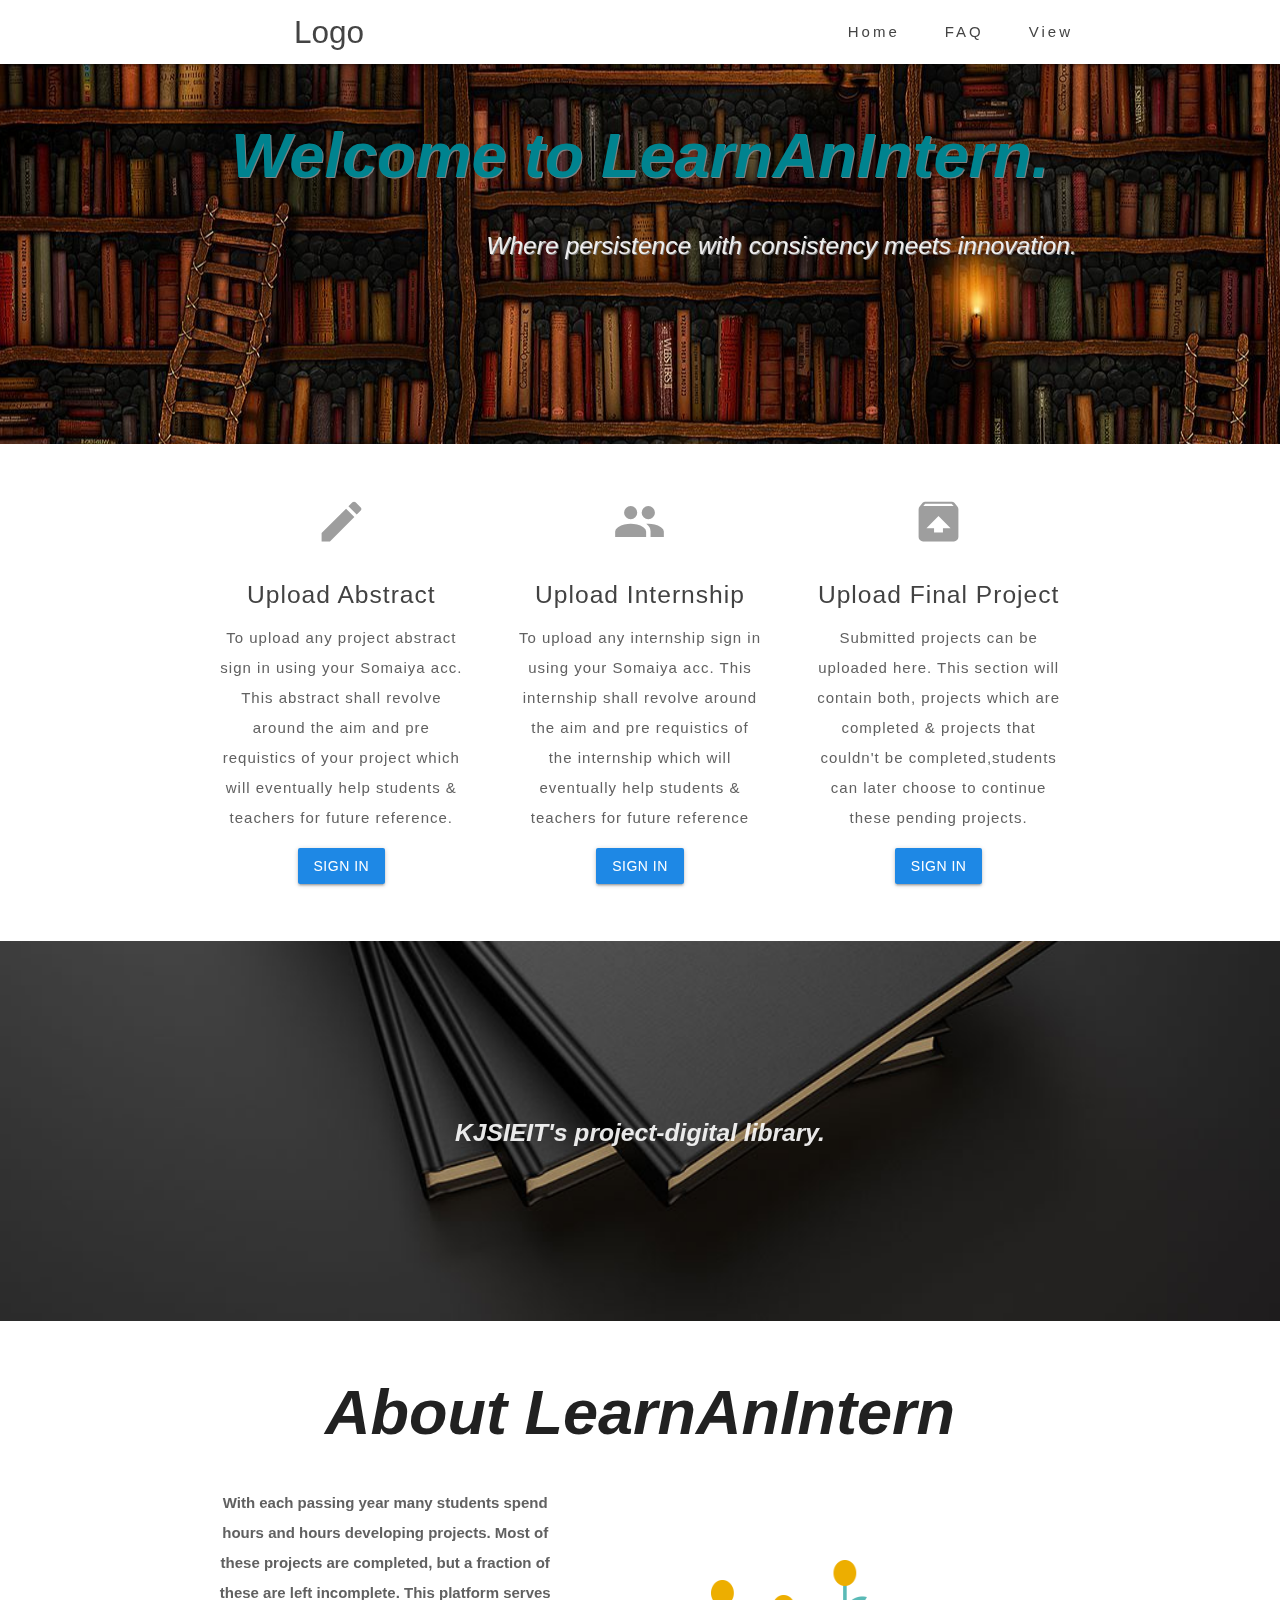
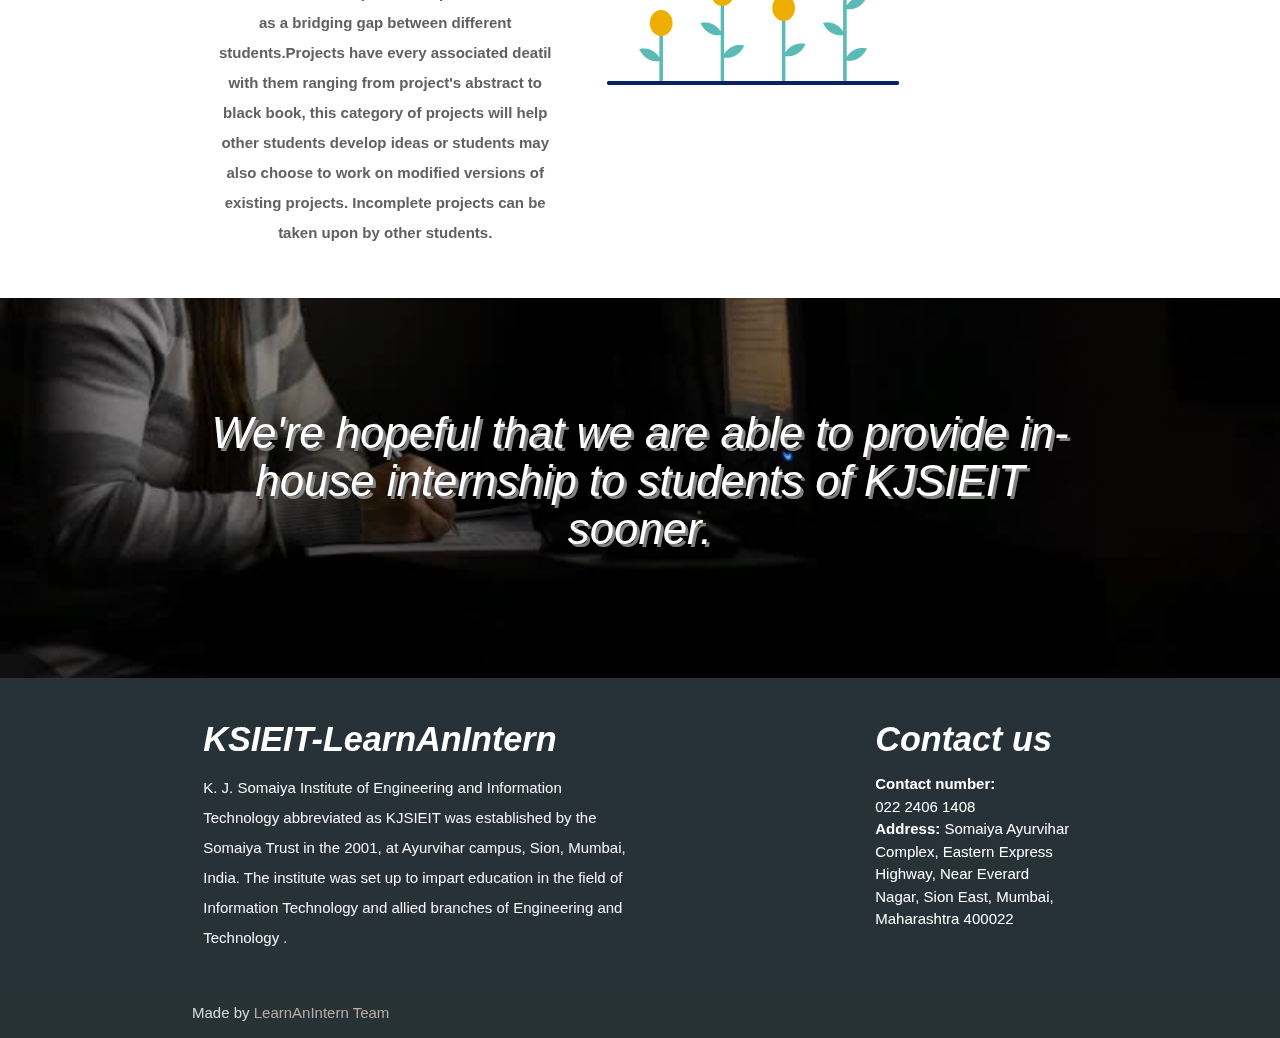
<file: index.html>
<!DOCTYPE html>
<html lang="en">
<head>
  <meta http-equiv="LearnAnIntern" content="Project Management; charset=UTF-8"/>
  <meta name="viewport" content="width=device-width, initial-scale=1"/>
  <title>Welcome to LearnAnIntern</title>
  <link href="https://fonts.googleapis.com/icon?family=Material+Icons" rel="stylesheet">
  <link href="css/materialize.css" type="text/css" rel="stylesheet" media="screen,projection"/>
  <link href="css/style.css" type="text/css" rel="stylesheet" media="screen,projection"/>
</head>
<body>

<!--Navigation bar -->
  <nav class="white" role="navigation">
    <div class="nav-wrapper container">
     INSERT LOGO <a id="logo-container" href="#" class="brand-logo">Logo</a>
      <ul class="right hide-on-med-and-down grey-text text-darken-3">
      	<li style="margin-left: 5px;letter-spacing: 3px;"><a href="index.html">Home</a></li>
		<li style="margin-left: 15px;letter-spacing: 3px;"><a href="faq.html">FAQ</a></li>
			<li style="margin-left: 15px;letter-spacing: 3px;"><a href="#.html">View</a></li>
		      
      </ul>

      <ul id="nav-mobile" class="sidenav"> 
	  <li style="font-size: 3em"></li>
	    <li style="letter-spacing: 3px;"><a href="index.html">Home</a></li>
		<li style="letter-spacing: 3px;"><a href="faq.html">FAQ</a></li>
		<li style="letter-spacing: 3px;"><a href="#.html">View</a></li>
		 </ul>
      <a href="#" data-target="nav-mobile" class="sidenav-trigger"><i class="material-icons">menu</i></a>
    </div>
  </nav>

  <!--End navigation bar-->
  
   <div id="index-banner" class="parallax-container">
    <div class="section no-pad-bot">
      <div class="container">
        <br><br>
        <h1 class="header center cyan-text text-darken-3" style="text-shadow: 1px 1px gray"><b> <i> Welcome to LearnAnIntern. </b> </i></h1>
        <div class="row right">
          <h5 class="header col s12light-blue-text text-lighten-3 " style="text-shadow: 1px 1px gray"><i>Where persistence with consistency meets innovation. </i> </h5>
        </div>
        
      </div>
    </div>
    <div class="parallax"><img src="media/background1.jpg" alt="Unsplashed background img 1"></div>
  </div>
  
 

  <div class="container">
    <div class="section">

      <!--   Icon Section   -->
      <div class="row">
        
        <div class="col s12 m4">   <div class="icon-block">
            <h2 class="center grey-text"><i class="material-icons">edit</i></h2>
            <h5 class="center grey-text text-darken-3" style="font-family: 'Open Sans', sans-serif;letter-spacing: 1px;">Upload Abstract</h5>

            <p class="grey-text text-darken-2 center" style="letter-spacing: 1px;"> To upload any project abstract sign in using your Somaiya acc. This abstract shall revolve around the aim and pre requistics of your project which will eventually help students & teachers for future reference. </p>
         <center><a href="abstractsub.html" class="btn blue darken-1">Sign in</a> </center> </button> 
		  </div> <br>
        </div>
 <div class="col s12 m4">          <div class="icon-block">
            <h2 class="center grey-text"><i class="material-icons">group</i></h2>
            <h5 class="center grey-text text-darken-3" style="font-family: 'Open Sans', sans-serif;letter-spacing: 1px;">Upload Internship</h5>

            <p class="grey-text text-darken-2 center" style="letter-spacing: 1px;"> To upload any internship sign in using your Somaiya acc. This internship shall revolve around the aim and pre requistics of the internship which will eventually help students & teachers for future reference</p>
        <center><a href="internship_form.html" class="btn blue darken-1">Sign in</a> </button> 
		  </div> <br>
		 </div>
        
		 <div class="col s12 m4">  <div class="icon-block">
            <h2 class="center grey-text"><i class="material-icons">unarchive</i></h2>
            <h5 class="center grey-text text-darken-3" style="font-family: 'Open Sans', sans-serif;letter-spacing: 1px;">Upload Final Project</h5>

            <p class="grey-text text-darken-2 center" style="letter-spacing: 1px;"> Submitted projects can be uploaded here. This section will contain both, projects which are completed & projects that couldn't be completed,students can later choose to continue these pending projects.</p>
          <center><a href="projectsub.html" class="btn blue darken-1">Sign in</a> </button> 
		  </div> <br>
        </div>
        
		</div>
      </div>

    </div>
  </div>

  <div class="parallax-container valign-wrapper">
    <div class="section no-pad-bot">
      <div class="container">
        <div class="row center">
          <h5 class="header col s12 lightstyle="text-shadow: 3px 3px gray"><b> <i> KJSIEIT's project-digital library. </b> </i></h5>
        </div>
      </div>
    </div>
    <div class="parallax"><img src="media/background2.jpg" alt="Unsplashed background img 2"></div>
  </div>


  
  <div class="container">
    <div class="section">

      <div class="row">
        <div class="col s12 center">
          <h1> <b> <i> About LearnAnIntern </b> </i></h3>
          
<div class="col s12 m5 lg5" >
      <p class="grey-text text-darken-2 center" ><b>With each passing year many students spend hours and hours developing projects. Most of these projects are completed, but a fraction of these are left incomplete. This platform serves as a bridging gap between different students.Projects have every associated deatil with them ranging from project's abstract to black book, this category of projects will help other students develop ideas or students may also choose to work on modified versions of existing projects. Incomplete projects can be taken upon by other students.</p> </b>
    </div>
    <div class="col s12 m2 lg2" ><center><img style="height:300px;width:350px; " src="media/check.gif" class="responsive"></center></div>

		  </p>
        </div>
      </div>

    </div>
  </div>


  <div class="parallax-container valign-wrapper" >
    <div class="section no-pad-bot">
      <div class="container">
        <div class="row center">
        <div class="row center">
          <h3 class="header col s12 light" style="text-shadow: 3px 3px gray"><b> <i> We're hopeful that we are able to provide in-house internship to students of KJSIEIT sooner. </b> </i></h3>
        </div>
        </div>
      </div>
    </div>
    <div class="parallax"><img src="media\bg3.jpg" alt="Unsplashed background img 3"></div>
  </div>

  
  <!--footer-->
  <footer class="page-footer #263238 blue-grey darken-4">
    <div class="container">
      <div class="row">
        <div class="col l6 s12">
          <h4 class="white-text"><b> <i>KSIEIT-LearnAnIntern</b></i></h4>
          <p class="grey-text text-lighten-4">K. J. Somaiya Institute of Engineering and Information Technology abbreviated as KJSIEIT was established by the Somaiya Trust in the 2001, at Ayurvihar campus, Sion, Mumbai, India. The institute was set up to impart education in the field of Information Technology and allied branches of Engineering and Technology .</p>


        </div>
        <div class="col l3 s12 right">
          <h4 class="white-text"><b> <i>Contact us </b> </i></h4>
          <ul>
            <li><a class="white-text" href="#!"><b> Contact number: </b> <br>022 2406 1408 </a></li>
            <li><a class="white-text" href="#!"><b> Address: </b> Somaiya Ayurvihar Complex, Eastern Express Highway, Near Everard Nagar, Sion East, Mumbai, Maharashtra 400022</a></li>
            
          </ul>
        </div>
        
      </div>
    </div>
    <div class="footer-copyright">
      <div class="container">
      Made by <a class="brown-text text-lighten-3" href="http://materializecss.com">LearnAnIntern Team</a>
      </div>
    </div>
  </footer>


  <!--  Scripts-->
  <script src="https://code.jquery.com/jquery-2.1.1.min.js"></script>
  <script src="js/materialize.js"></script>
  <script src="js/init.js"></script>

  </body>
</html>
</file>
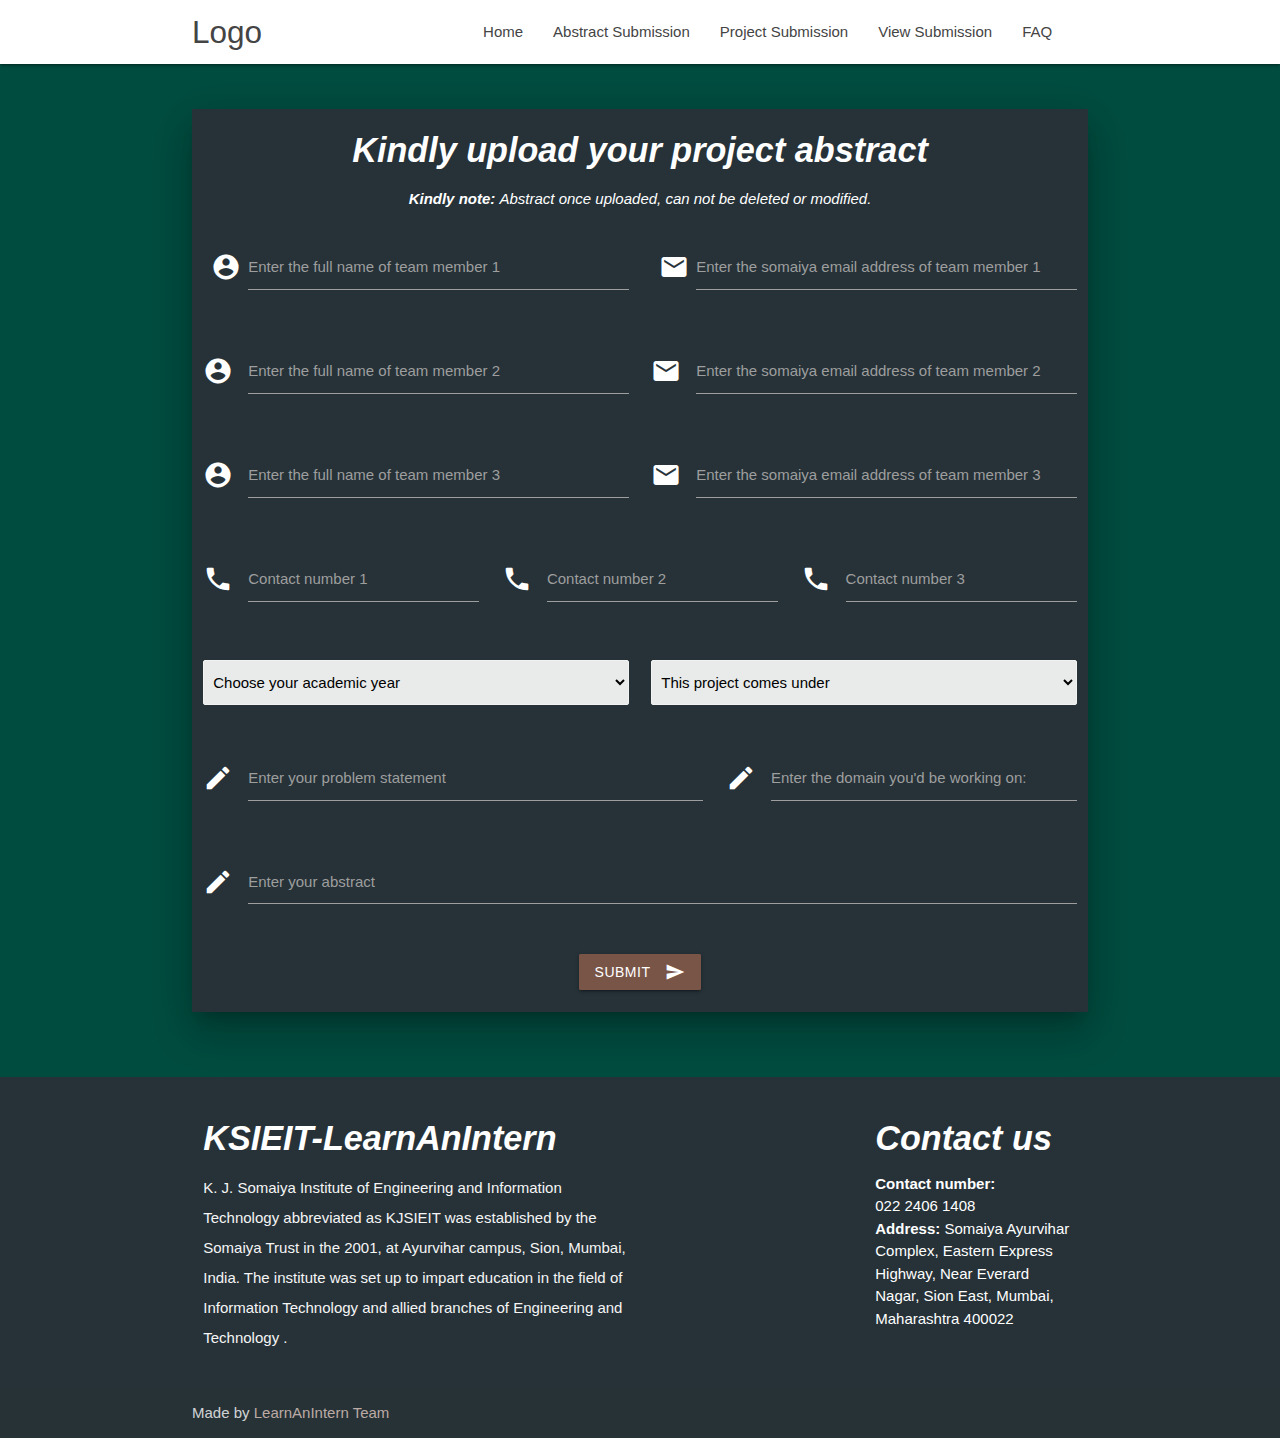
<file: abstractsub.html>
<!DOCTYPE html>
<html lang="en">
<head>
  <meta http-equiv="LearnAnIntern" content="Project Management; charset=UTF-8"/>
  <meta name="viewport" content="width=device-width, initial-scale=1"/>
  <title>Welcome to LearnAnIntern</title>

  <!-- CSS  -->
  <link href="https://fonts.googleapis.com/icon?family=Material+Icons" rel="stylesheet">
  <link href="css/materialize.css" type="text/css" rel="stylesheet" media="screen,projection"/>
  <link href="css/style.css" type="text/css" rel="stylesheet" media="screen,projection"/>
  
</head>
<body class="#004d40 teal darken-4">

<!--Navigation bar -->
  <nav class="white" role="navigation">
    <div class="nav-wrapper container">
      <a id="logo-container" href="#" class="brand-logo">Logo</a>
      <ul class="right hide-on-med-and-down">
        <li><a href="index.html">Home</a></li>
		<li><a href="abstractsub.html">Abstract Submission</a></li>
		<li><a href="projectsub.html">Project Submission</a></li>
		<li><a href="viewsub.html">View Submission</a></li>
		<li><a href="faq.html">FAQ</a></li>
		&nbsp &nbsp &nbsp
	  </ul>

      <ul id="nav-mobile" class="sidenav">
	    <li><a href="index.html">Home</a></li>
		<li><a href="abstractsub.html">Abstract Submission</a></li>
		<li><a href="projectsub.html">Project Submission</a></li>
		<li><a href="viewsub.html">View Submission</a></li>
		<li><a href="faq.html">FAQ</a></li>
		
      </ul>
      <a href="#" data-target="nav-mobile" class="sidenav-trigger"><i class="material-icons">menu</i></a>
    </div>
  </nav>

  <!--End navigation bar-->

<!--Code for form-->
  <br> <br>
  <div class="container #263238 blue-grey darken-4 white-text z-depth-5" >
  <div class = "row">
         <form class = "col s12" action="abstractsub.php" method="get">
            <div class = "row"> 
			<h4><center><b> <i> Kindly upload your project abstract </b> </i></h4> 
			<center><p> <i> <b>Kindly note: </b> Abstract once uploaded, can not be deleted or modified. </i> </p>
            
               <div class = "input-field col s12 m6 ">
                   <i class = "material-icons prefix">account_circle</i>
                  <input id = "fname"  name="fname" type = "text" class = "active validate white-text " required />
                  <label for = "fname">Enter the full name of team member 1</label>
                </div>
               
               <div class = "input-field col s12 m6">      
                  <i class = "material-icons prefix">email</i>
                  <input id = "femail" name="femail" type = "email"
                     class = "validate white-text " required>
                  <label for = "femail">Enter the somaiya email address of team member 1</label>
               				  
               </div>
            </div>
			
			<div class = "row"> 
			
               <div class = "input-field col s12 m6 ">
                   <i class = "material-icons prefix">account_circle</i>
                  <input id = "sname"  name="sname" type = "text" class = "active validate white-text " />
                  <label for = "sname">Enter the full name  of team member 2</label>
                </div>
               
               <div class = "input-field col s12 m6">      
                  <i class = "material-icons prefix">email</i>
                  <input id = "semail" name="semail" type = "email"
                     class = "validate white-text ">
                  <label for = "semail">Enter the somaiya email address of team member 2</label>
               				  
               </div>
            </div>
			
			
			<div class = "row"> 
			   <div class = "input-field col s12 m6 ">
                   <i class = "material-icons prefix">account_circle</i>
                  <input id = "tname"  name="tname" type = "text" class = "active validate white-text " />
                  <label for = "tname">Enter the full name of team member 3</label>
                </div>
               
               <div class = "input-field col s12 m6">      
                  <i class = "material-icons prefix">email</i>
                  <input id = "temail" name="temail" type = "email"
                     class = "validate white-text ">
                  <label for = "temail">Enter the somaiya email address of team member 3</label>
               				  
               </div>
            </div>
            
            <div class = "row">
               <div class = "input-field col s12 m4">
                  <i class="material-icons prefix">phone</i>
          <input id="fcontactno" name="fcontactno" type="tel" class="validate white-text " >
          <label for="fcontactno">Contact number 1</label>  </div> 
               
			   <div class = "input-field col s12 m4">
                  <i class="material-icons prefix">phone</i>
          <input id="scontactno" name="scontactno" type="tel" class="validate white-text " >
          <label for="scontactno">Contact number 2</label>  </div> 
		  
		  <div class = "input-field col s12 m4">
                  <i class="material-icons prefix">phone</i>
          <input id="tcontactno" name="tcontactno" type="tel" class="validate white-text " >
          <label for="tcontactno">Contact number 3</label>  </div> 
		  
		  </div>
			   
			    <div class = "row">
			   <div class="input-field col s12 m6 white-text" style=" background color: black">
			    <select id="accyear" name="accyear"  class="browser-default" >
      <option value="" disabled selected>Choose your academic year</option>
      <option value="1">2018-2019</option>
      <option value="2" >2019-2020</option>
    </select>
    		   </div>
			   
			   
               
		<div class="input-field col s12 m6 ">
    <select id="under" name="under"  class="browser-default">
   <option value="" disabled selected>This project comes under</option>     
	 <optgroup label="Departmental" selected>
	 
        <option value="1" >IT</option>
        <option value="2">CS</option>
		<option value="3">EXTC</option>
        <option value="4">ETRX</option>
      </optgroup>
      <optgroup label="Committee/Cell">
        <option value="5">CSI</option>
        <option value="6">ISTE</option>
		<option value="7">IEI</option>
        <option value="8">IETE</option>
		<option value="9">IEEE</option>
        <option value="10">IET</option>
	</optgroup>
 <optgroup label="Institutional">
        <option value="11">Institutional</option>
     	<option value="12">BSH</option>
     	
		
      </optgroup>
    </select>
  
  </div></div>
           
		   
			
            <div class = "row">
               <div class = "input-field col s12 m7">
                  <i class = "material-icons prefix">mode_edit</i>
                 <input id="prob_stmt" name="prob_stmt" type="text" class="white-text " data-length="120">
          <label for="prob_stmt">Enter your problem statement</label>
               </div>
			   
			   <div class = "input-field col s12 m5">
                  <i class = "material-icons prefix">mode_edit</i>
                 <input id="domain" name="domain" type="text" class="white-text ">
          <label for="domain">Enter the domain you'd be working on:</label>
               </div>
			   
			   
            </div>
            
            <div class = "row">
               <div class = "input-field col s12 white-text">
			    <i class = "material-icons prefix">mode_edit</i>
                 <textarea id="abs" name="abs" class="materialize-textarea white-text" data-length="1200"></textarea>
          <label for="abs">Enter your abstract</label>
               </div>
            </div>
  <center> <button class="btn pulse waves-effect waves-light brown" type="submit" name="action">Submit
    <i class="material-icons right">send</i>
  </button>
            
                       
         </form>       
        <br> <br>

		 </div>
      </div>
  

  
  </div>
  <br> <br>
  
  
  <!--End code for form-->
  <!--footer-->
  <!--footer-->
  <footer class="page-footer #263238 blue-grey darken-4">
    <div class="container">
      <div class="row">
        <div class="col l6 s12">
          <h4 class="white-text"><b> <i>KSIEIT-LearnAnIntern</b></i></h4>
          <p class="grey-text text-lighten-4">K. J. Somaiya Institute of Engineering and Information Technology abbreviated as KJSIEIT was established by the Somaiya Trust in the 2001, at Ayurvihar campus, Sion, Mumbai, India. The institute was set up to impart education in the field of Information Technology and allied branches of Engineering and Technology .</p>


        </div>
        <div class="col l3 s12 right">
          <h4 class="white-text"><b> <i>Contact us </b> </i></h4>
          <ul>
            <li><a class="white-text" href="#!"><b> Contact number: </b> <br>022 2406 1408 </a></li>
            <li><a class="white-text" href="#!"><b> Address: </b> Somaiya Ayurvihar Complex, Eastern Express Highway, Near Everard Nagar, Sion East, Mumbai, Maharashtra 400022</a></li>
            
          </ul>
        </div>
        
      </div>
    </div>
    <div class="footer-copyright">
      <div class="container">
      Made by <a class="brown-text text-lighten-3" href="http://materializecss.com">LearnAnIntern Team</a>
      </div>
    </div>
  </footer>


  <!--  Scripts-->
  <script src="https://code.jquery.com/jquery-2.1.1.min.js"></script>
  <script src="js/materialize.js"></script>
  <script src="js/init.js"></script>
  
<script>
$(document).ready(function() {
    $('select').material_select();
});
  
  
   $('#abs').val('');
  M.textareaAutoResize($('#abs'));

  
   $(document).ready(function() {
    $('input#prob_stmt, textarea#abs').characterCounter();
  });
</script>
  </body>
</html>
</file>
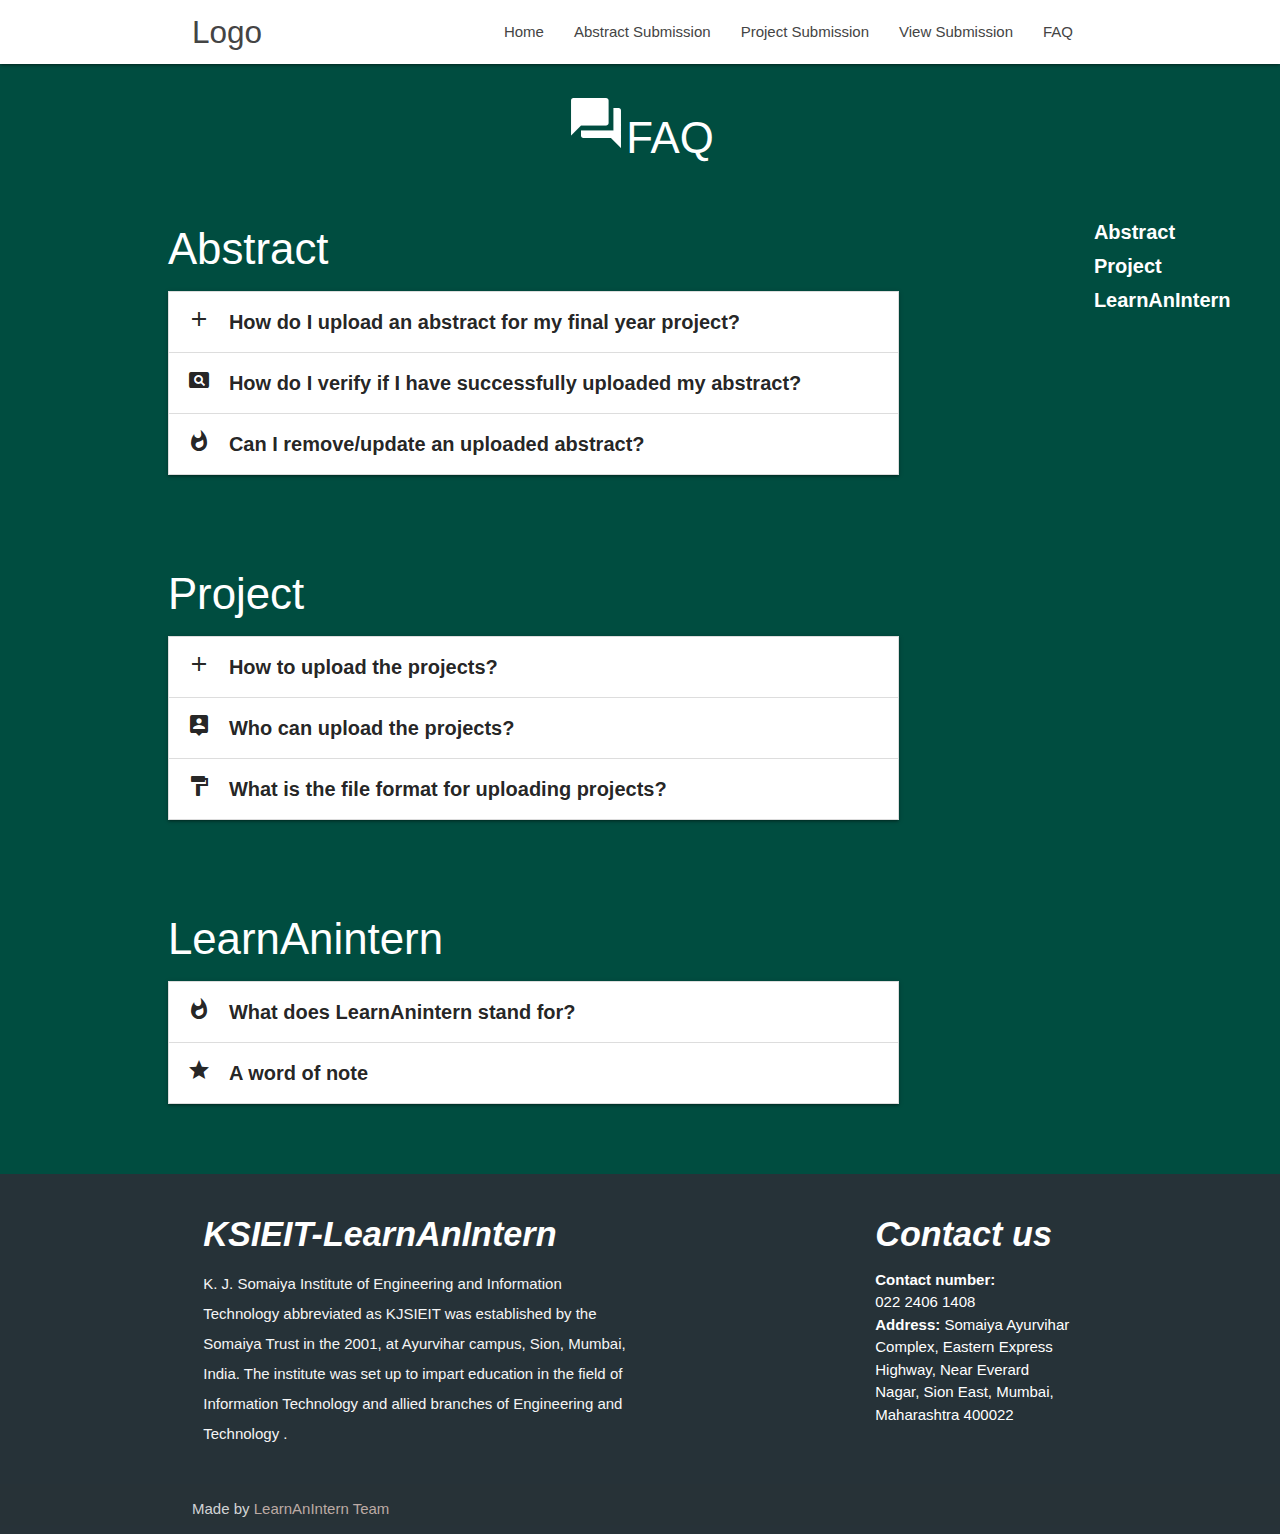
<file: faq.html>
<!DOCTYPE html>
<html lang="en">
<head>
  <meta http-equiv="LearnAnIntern" content="Project Management; charset=UTF-8"/>
  <meta name="viewport" content="width=device-width, initial-scale=1"/>
  <title>Welcome to LearnAnIntern</title>


  <!-- CSS  -->
  <link href="https://fonts.googleapis.com/icon?family=Material+Icons" rel="stylesheet">
  <link href="css/materialize.css" type="text/css" rel="stylesheet" media="screen,projection"/>
  <link href="css/style.css" type="text/css" rel="stylesheet" media="screen,projection"/>
</head>
<body style="background-color: #004d40">
<style>
span
{
font-weight: bold;
font-size: 1em;

}
</style>

<!--Navigation bar -->
  <nav class="white" role="navigation">
    <div class="nav-wrapper container">
      <a id="logo-container" href="#" class="brand-logo">Logo</a>
      <ul class="right hide-on-med-and-down">
        <li><a href="index.html">Home</a></li>
    <li><a href="abstractsub.html">Abstract Submission</a></li>
    <li><a href="projectsub.html">Project Submission</a></li>
    <li><a href="viewsub.html">View Submission</a></li>
        <li><a href="faq.html">FAQ</a></li>
      </ul>

      <ul id="nav-mobile" class="sidenav">
        <li><a href="index.html">Home</a></li>
    <li><a href="abstractsub.html">Abstract Submission</a></li>
    <li><a href="projectsub.html">Project Submission</a></li>
    <li><a href="viewsub.html">View Submission</a></li>
      </ul>
      <a href="#" data-target="nav-mobile" class="sidenav-trigger"><i class="material-icons">menu</i></a>
    </div>
  </nav>

  <!--End navigation bar-->


  <header>
   <center><h3><i class=" medium material-icons">question_answer</i>FAQ</h3></center>
</header>
<!-- SCROLLSPY CODE-->
  <div class="row">
    <div class="col s12 m9 l10">
      <div id="introduction" class="section scrollspy">
       <div class="container">
  <div class="row">
  
    <div class="col md2 s2 l2"></div>
      <div class="col md12 s12 l12">  <h3>Abstract</h3> 
        <ul class="collapsible" data-collapsible="accordion">    
    <li>
      <div class="collapsible-header"><i class="material-icons">add</i>How do I upload an abstract for my final year project?</div>
      <div class="collapsible-body"><span>To upload an abstract you can click on the  Abstract Submission option in the navigation bar at the top or alternatively navigate it through our homepage.<br> <br> Kindly get your project abstract verified from your departmental HOD before uploading the abstract.</span></div>
    </li>
	<li>
      <div class="collapsible-header"><i class="material-icons">pageview</i>How do I verify if I have successfully uploaded my abstract?</div>
      <div class="collapsible-body"><span> Post you submit the abstract you would be automatically directed to the view abstract page and you can view the same under the section you have chosen.</span></div>
    </li>
    
    <li>
      <div class="collapsible-header"><i class="material-icons">whatshot</i>Can I remove/update an uploaded abstract?</div>
      <div class="collapsible-body"><span>You CAN NOT remove or update an uploaded abstract. <br> <br> However, having said that we are still working on it, and hopefully would provide this feature by the next update.</span></div>
    </li>
  </ul>
  </div>
  </div>
</div>
      </div>

      <div id="structure" class="section scrollspy">
       <div class="container">
  <div class="row">
  
    <div class="col md2 s2 l2"></div>
      <div class="col md12 s12 l12">   <h3>Project</h3> <ul class="collapsible" data-collapsible="accordion">
    <li>
      <div class="collapsible-header"><i class="material-icons">add</i>How to upload the projects?</div>
      <div class="collapsible-body"><span>To upload your project black book you can click on the  Project Submission option in the navigation bar at the top or alternatively navigate it through our homepage.<br> <br> Kindly get your project documentation verified from your departmental HOD before uploading.</span></div>
    </li>
    <li>
      <div class="collapsible-header"><i class="material-icons">person_pin</i>Who can upload the projects?</div>
      <div class="collapsible-body"><span>Only B.E projects are to be uploaded with the permission from their respective HOD's permission & approval.</span></div>
    </li>
    <li>
      <div class="collapsible-header"><i class="material-icons">format_paint</i>What is the file format for uploading projects?</div>
      <div class="collapsible-body"><span>We only support pdf format. You can directly upload your black book on completion of your project.</span></div>
    </li>
  </ul>
  </div>
  </div>
</div>
      </div>

      <div id="initialization" class="section scrollspy">
       <div class="container">
  <div class="row">
    <center></center> 
    <div class="col md2 s2 l2"></div>
      <div class="col md12 s12 l12"><h3>LearnAnintern</h3>  <ul class="collapsible" data-collapsible="accordion">
    <li>
      <div class="collapsible-header"><i class="material-icons">whatshot</i>What does LearnAnintern stand for?</div>
      <div class="collapsible-body"><span>LearnAnIntern is a proposed initiative undertaken by the students of our esteemed institution K.J. Somaiya Institute of Engineering and Information Technology, where, we not only want to provide a centralised access to all the projects under taken in KJSIEIT but are hopeful to provide our students with internship opportunities within the boundaries of our college, so that our students can save their time and energy on finding internship opportunities outside the framework of the institution.</span></div>
    </li>
    <li>
      <div class="collapsible-header"><i class="material-icons">grade</i>A word of note</div>
      <div class="collapsible-body"><span>We are one of you and we are aware of various shortcomings at this stage in this project. We would thus request patience and support from all the HOD's, professors and most importantly students. <br> <br> We are open to all kinds of constructive criticism and your input of the same would be always appreciated.</span></div>
    </li>
    <!--<li>
      <div class="collapsible-header"><i class="material-icons">call_split</i>How are the projects segregated on the website?</div>
      <div class="collapsible-body"><span></span></div>
    </li> -->
  </ul>
  </div>
  </div>
</div>  
      </div>
    </div>
    <div class="col hide-on-small-only m3 l2">
      <ul class="section table-of-contents">
        <li><a href="#introduction" style="color: white; font-weight: bold">Abstract</a></li>
        <li><a href="#structure" style="color: white; font-weight: bold">Project</a></li>
        <li><a href="#initialization" style="color: white; font-weight: bold">LearnAnIntern</a></li>
      </ul>
    </div>
  </div>
<!-- SCROLLSPY CODE-->

<!-- FOOTER CODE-->
  <!--footer-->
   <!--footer-->
  <footer class="page-footer #263238 blue-grey darken-4">
    <div class="container">
      <div class="row">
        <div class="col l6 s12">
          <h4 class="white-text"><b> <i>KSIEIT-LearnAnIntern</b></i></h4>
          <p class="grey-text text-lighten-4">K. J. Somaiya Institute of Engineering and Information Technology abbreviated as KJSIEIT was established by the Somaiya Trust in the 2001, at Ayurvihar campus, Sion, Mumbai, India. The institute was set up to impart education in the field of Information Technology and allied branches of Engineering and Technology .</p>


        </div>
        <div class="col l3 s12 right">
          <h4 class="white-text"><b> <i>Contact us </b> </i></h4>
          <ul>
            <li><a class="white-text" href="#!"><b> Contact number: </b> <br>022 2406 1408 </a></li>
            <li><a class="white-text" href="#!"><b> Address: </b> Somaiya Ayurvihar Complex, Eastern Express Highway, Near Everard Nagar, Sion East, Mumbai, Maharashtra 400022</a></li>
            
          </ul>
        </div>
        
      </div>
    </div>
    <div class="footer-copyright">
      <div class="container">
      Made by <a class="brown-text text-lighten-3" href="#">LearnAnIntern Team</a>
      </div>
    </div>
  </footer>


<!-- FOOTER CODE-->
  <!--  Scripts-->
  <script src="https://code.jquery.com/jquery-2.1.1.min.js"></script>
  <script src="js/materialize.js"></script>
  <script src="js/init.js"></script>

  </body>
</html>
</file>
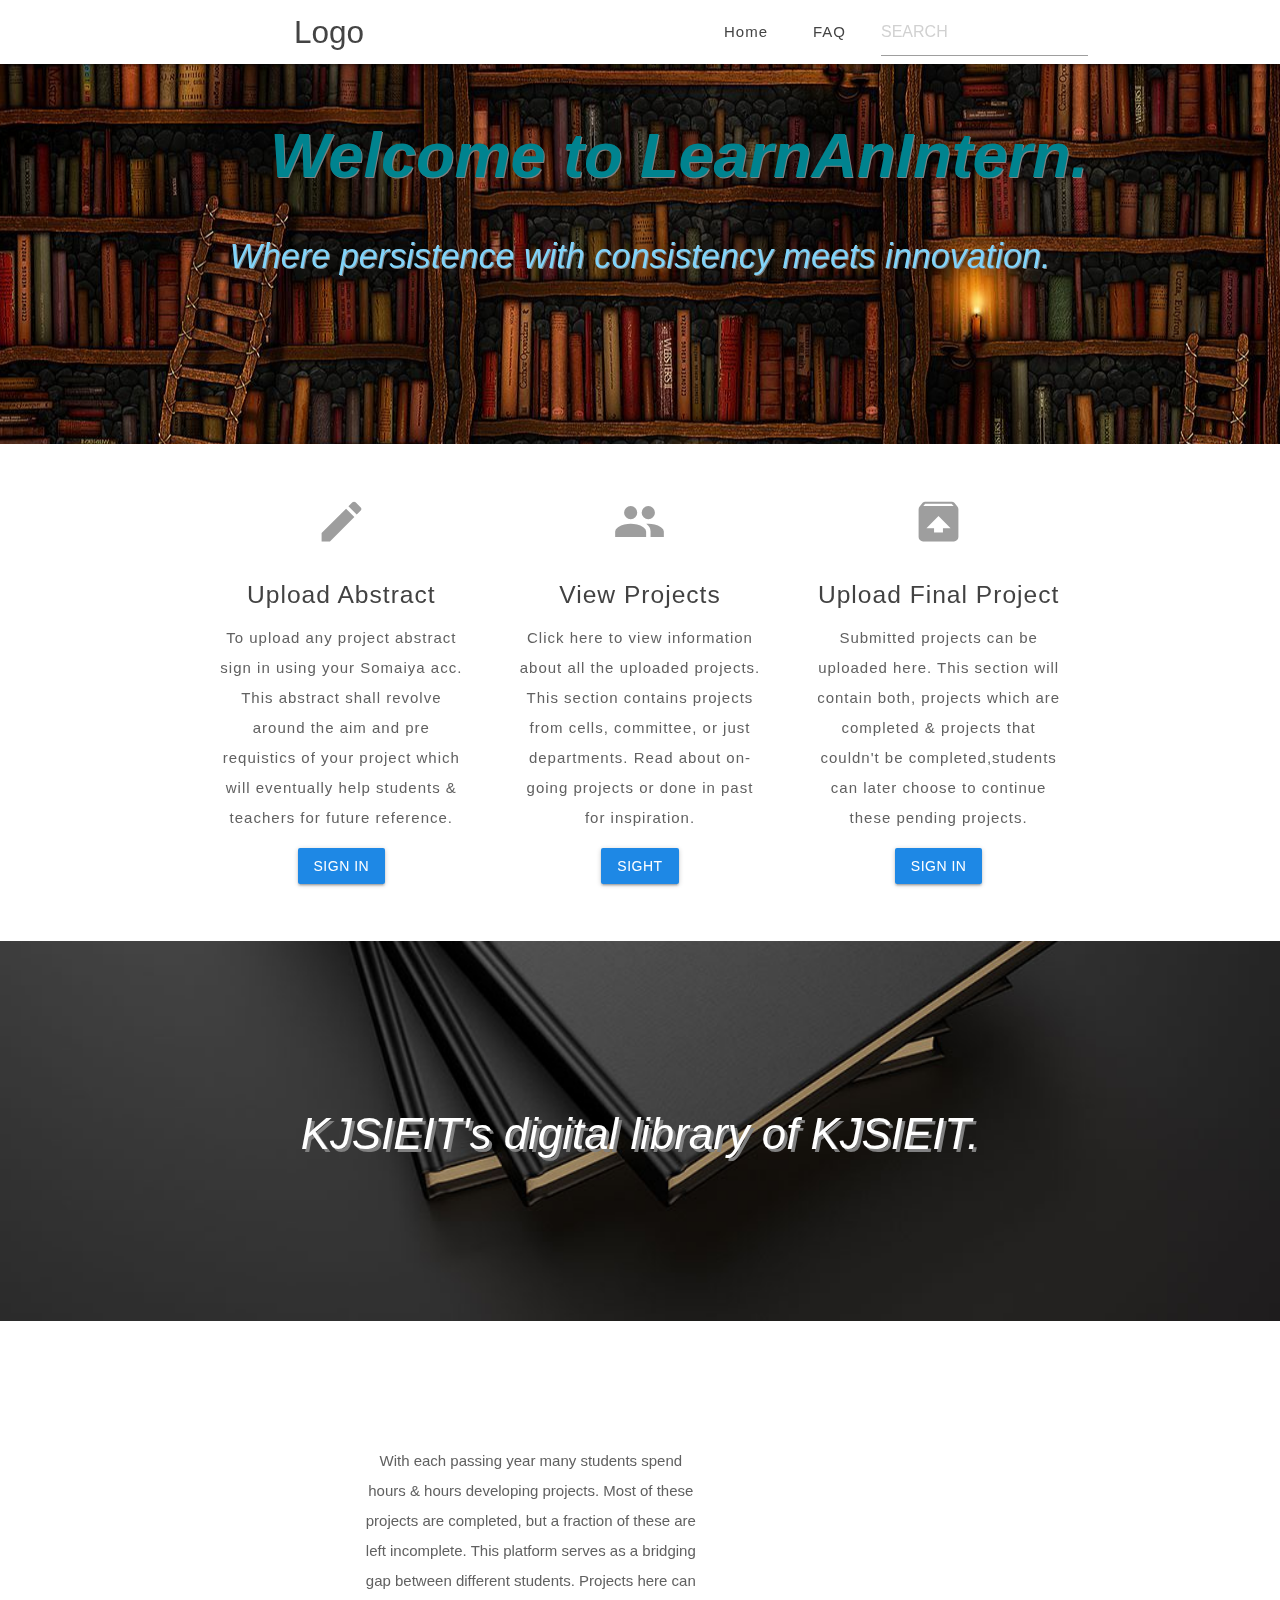
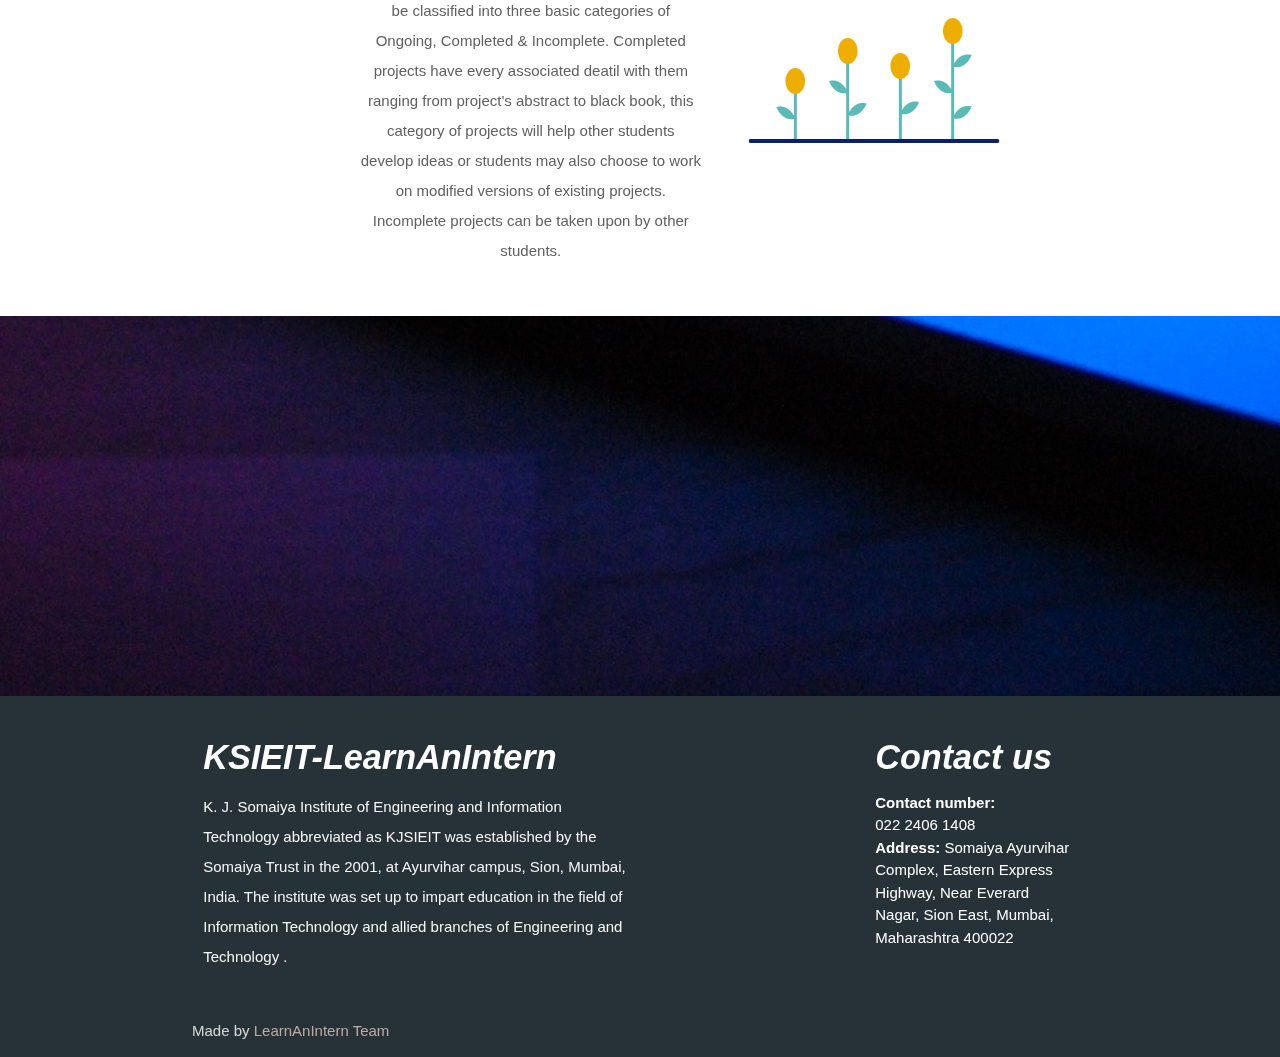
<file: homepage.html>
<!DOCTYPE html>
<html lang="en">
<head>
  <meta http-equiv="LearnAnIntern" content="Project Management; charset=UTF-8"/>
  <meta name="viewport" content="width=device-width, initial-scale=1"/>
  <title>Welcome to LearnAnIntern</title>
  <link href="https://fonts.googleapis.com/icon?family=Material+Icons" rel="stylesheet">
  <link href="css/materialize.css" type="text/css" rel="stylesheet" media="screen,projection"/>
  <link href="css/style.css" type="text/css" rel="stylesheet" media="screen,projection"/>
</head>
<body>

<!--Navigation bar -->
  <nav class="white" role="navigation">
    <div class="nav-wrapper container">
     INSERT LOGO <a id="logo-container" href="#" class="brand-logo">Logo</a>
      <ul class="right hide-on-med-and-down grey-text text-darken-3">
      	<li style="margin-left: 5px;letter-spacing: 1px;"><a href="Homepage.html">Home</a></li>
		<li style="margin-left: 15px;letter-spacing: 1px;"><a href="faq.html">FAQ</a></li>
		
		<li style="margin-left: 20px;"> 													<!--ADD SEACH ICON-->
        <input type="text" placeholder="SEARCH" id="autocomplete-input" class="autocomplete gray-text center-right" > 
        </li>      
      </ul>

      <ul id="nav-mobile" class="sidenav">
	  <li> 													<!--ADD SEACH ICON-->
        <input type="text" placeholder="SEARCH" id="autocomplete-input" class="autocomplete gray-text center-right" > 
                  </li>      
        <li><a href="homepage.html">Home</a></li>
		<li><a href="abstractsub.html">Abstract Submission</a></li>
		<li><a href="projectsub.html">Project Submission</a></li>
		<li><a href="viewsub.html">View Submission</a></li>
		<li><a href="aboutus.html">About us</a></li>
      </ul>
      <a href="#" data-target="nav-mobile" class="sidenav-trigger"><i class="material-icons">menu</i></a>
    </div>
  </nav>

  <!--End navigation bar-->
  <div id="index-banner" class="parallax-container">
    <div class="section no-pad-bot">
      <div class="container">
        <br><br>
        <h1 class="header right   cyan-text text-darken-3" style="text-shadow: 1px 1px gray"><b> <i> Welcome to LearnAnIntern. </b> </i></h1>
        <div class="row center">
          <h4 class="header right col s12 light-blue-text text-lighten-3 " style="text-shadow: 1px 1px gray"><i>Where persistence with consistency meets innovation. </i></h4>
        </div>
        <br><br>

      </div>
    </div>
    <div class="parallax"><img src="media\background1.jpg" alt="Unsplashed background img 1"></div>
  </div>


  <div class="container">
    <div class="section">

      <!--   Icon Section   -->
      <div class="row">
        
        <div class="col s4">
          <div class="icon-block">
            <h2 class="center grey-text"><i class="material-icons">edit</i></h2>
            <h5 class="center grey-text text-darken-3" style="font-family: 'Open Sans', sans-serif;letter-spacing: 1px;">Upload Abstract</h5>

            <p class="grey-text text-darken-2 center" style="letter-spacing: 1px;"> To upload any project abstract sign in using your Somaiya acc. This abstract shall revolve around the aim and pre requistics of your project which will eventually help students & teachers for future reference. </p>
         <center><a href="abstractsub.html" class="btn blue darken-1">Sign in</a> </center> </button> 
		  </div> <br>
        </div>
 <div class="col s4" >
          <div class="icon-block">
            <h2 class="center grey-text"><i class="material-icons">group</i></h2>
            <h5 class="center grey-text text-darken-3" style="font-family: 'Open Sans', sans-serif;letter-spacing: 1px;">View Projects</h5>

            <p class="grey-text text-darken-2 center" style="letter-spacing: 1px;"> Click here to view information about all the uploaded projects. This section contains projects from cells, committee, or just departments. Read about on-going projects or done in past for inspiration.</p>
        <center><a href="viewsub.html" class="btn blue darken-1">Sight</a> </button> 
		  </div> <br>
		 </div>
        
		 <div class="col s4" >
          <div class="icon-block">
            <h2 class="center grey-text"><i class="material-icons">unarchive</i></h2>
            <h5 class="center grey-text text-darken-3" style="font-family: 'Open Sans', sans-serif;letter-spacing: 1px;">Upload Final Project</h5>

            <p class="grey-text text-darken-2 center" style="letter-spacing: 1px;"> Submitted projects can be uploaded here. This section will contain both, projects which are completed & projects that couldn't be completed,students can later choose to continue these pending projects.</p>
          <center><a href="projectsub.html" class="btn blue darken-1">Sign in</a> </button> 
		  </div> <br>
        </div>
        
		</div>
      </div>

    </div>
  </div>


  <div class="parallax-container valign-wrapper">
    <div class="section no-pad-bot">
      <div class="container">
        <div class="row center">
          <h3 class="header col s12 light" style="text-shadow: 3px 3px gray"><b> <i> KJSIEIT's digital library of KJSIEIT. </b> </i></h3>
        </div>
      </div>
    </div>
    <div class="parallax"><img src="media/background2.jpg" alt="Unsplashed background img 2"></div>
  </div>

  <div class="container">
    <div class="section">

      <div class="row">
        <div class="col s12 center">
          <h3><i class="mdi-content-send brown-text"></i> <b> <i> About LearnAnIntern </b> </i></h3>
          
<div class="col s5 offset-s2" >
      <p class="grey-text text-darken-2 center" >With each passing year many students spend hours & hours developing projects. Most of these projects are completed, but a fraction of these are left incomplete. This platform serves as a bridging gap between different students. Projects here can be classified into three basic categories of Ongoing, Completed & Incomplete. Completed projects have every associated deatil with them ranging from project's abstract to black book, this category of projects will help other students develop ideas or students may also choose to work on modified versions of existing projects. Incomplete projects can be taken upon by other students.</p>
    </div>
    <div class="col s2" style="margin-top: 100px;"><img style="height:300px;width:300px;" src="media/check.gif"></div>

		  </p>
        </div>
      </div>

    </div>
  </div>


  <div class="parallax-container valign-wrapper">
    <div class="section no-pad-bot">
      <div class="container">
        <div class="row center">
          <h5 class="header col s12"> </h5>
        </div>
      </div>
    </div>
    <div class="parallax"><img src="media\background3.jpg" alt="Unsplashed background img 3"></div>
  </div>

  
  <!--footer-->
  <footer class="page-footer #263238 blue-grey darken-4">
    <div class="container">
      <div class="row">
        <div class="col l6 s12">
          <h4 class="white-text"><b> <i>KSIEIT-LearnAnIntern</b></i></h4>
          <p class="grey-text text-lighten-4">K. J. Somaiya Institute of Engineering and Information Technology abbreviated as KJSIEIT was established by the Somaiya Trust in the 2001, at Ayurvihar campus, Sion, Mumbai, India. The institute was set up to impart education in the field of Information Technology and allied branches of Engineering and Technology .</p>


        </div>
        <div class="col l3 s12 right">
          <h4 class="white-text"><b> <i>Contact us </b> </i></h4>
          <ul>
            <li><a class="white-text" href="#!"><b> Contact number: </b> <br>022 2406 1408 </a></li>
            <li><a class="white-text" href="#!"><b> Address: </b> Somaiya Ayurvihar Complex, Eastern Express Highway, Near Everard Nagar, Sion East, Mumbai, Maharashtra 400022</a></li>
            
          </ul>
        </div>
        
      </div>
    </div>
    <div class="footer-copyright">
      <div class="container">
      Made by <a class="brown-text text-lighten-3" href="http://materializecss.com">LearnAnIntern Team</a>
      </div>
    </div>
  </footer>


  <!--  Scripts-->
  <script src="https://code.jquery.com/jquery-2.1.1.min.js"></script>
  <script src="js/materialize.js"></script>
  <script src="js/init.js"></script>

  </body>
</html>
</file>
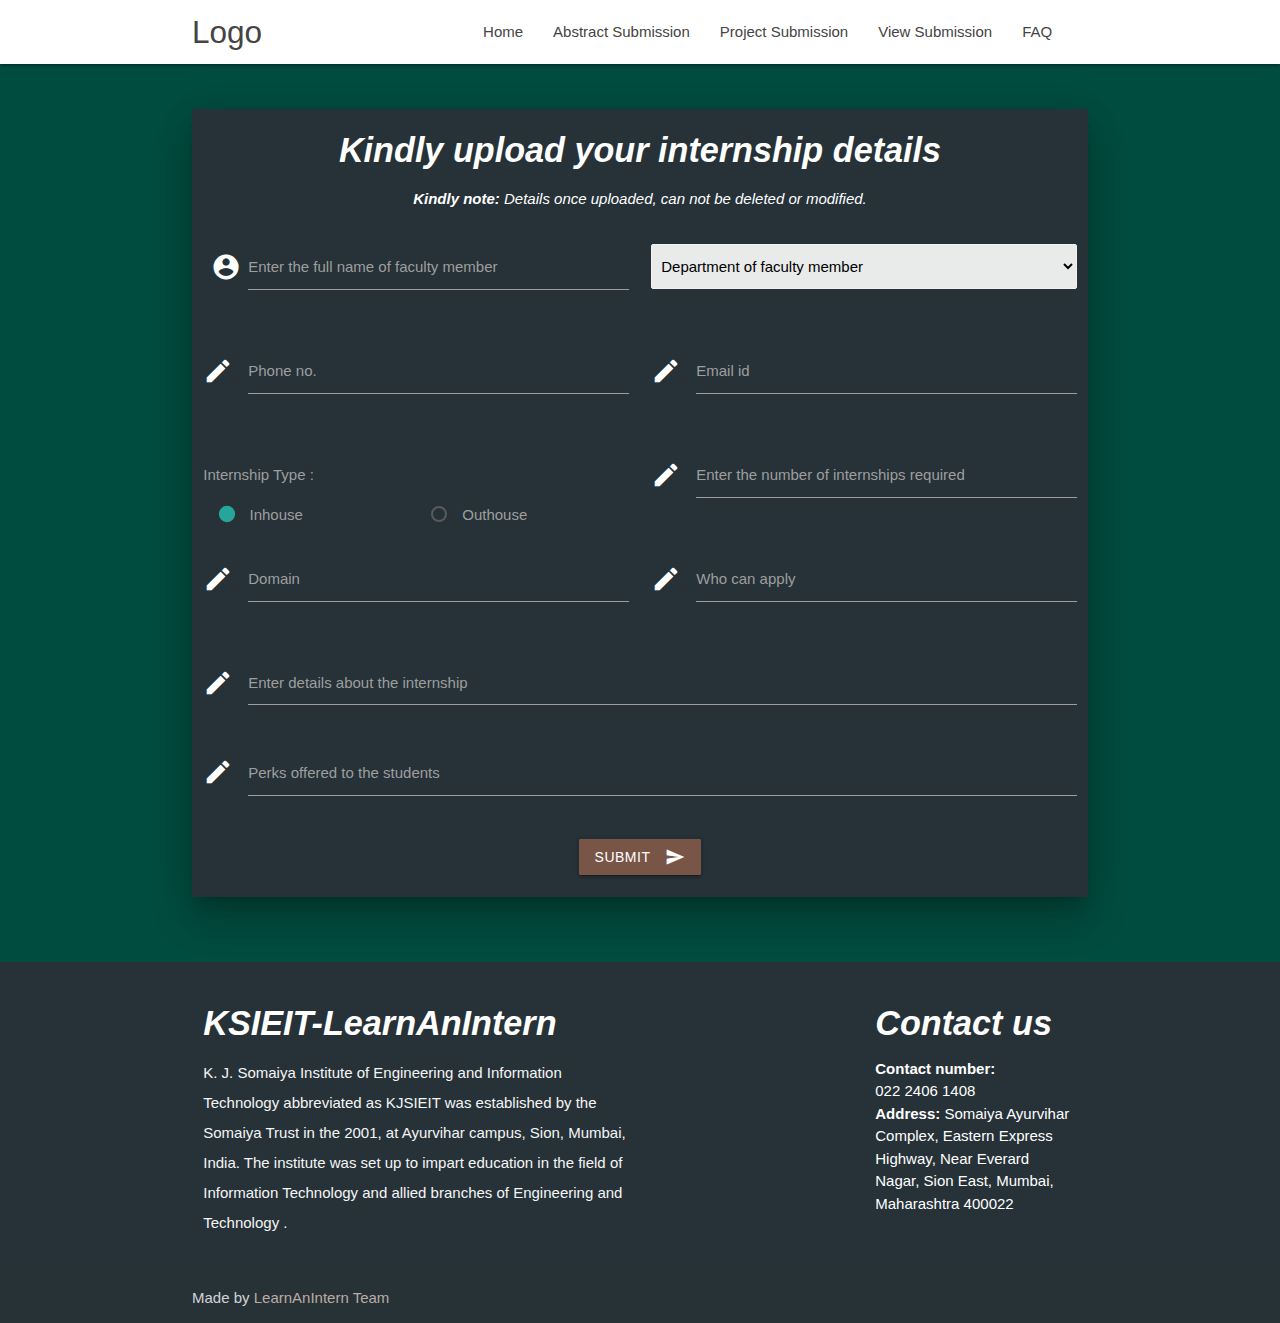
<file: internship_form.html>
<!DOCTYPE html>
<html lang="en">
<head>
  <meta http-equiv="LearnAnIntern" content="Project Management; charset=UTF-8"/>
  <meta name="viewport" content="width=device-width, initial-scale=1"/>
  <title>Welcome to LearnAnIntern</title>

  <!-- CSS  -->
  <link href="https://fonts.googleapis.com/icon?family=Material+Icons" rel="stylesheet">
  <link href="css/materialize.css" type="text/css" rel="stylesheet" media="screen,projection"/>
  <link href="css/style.css" type="text/css" rel="stylesheet" media="screen,projection"/>
  
</head>
<body class="#004d40 teal darken-4">

<!--Navigation bar -->
  <nav class="white" role="navigation">
    <div class="nav-wrapper container">
      <a id="logo-container" href="#" class="brand-logo">Logo</a>
      <ul class="right hide-on-med-and-down">
        <li><a href="index.html">Home</a></li>
		<li><a href="abstractsub.html">Abstract Submission</a></li>
		<li><a href="projectsub.html">Project Submission</a></li>
		<li><a href="viewsub.html">View Submission</a></li>
		<li><a href="faq.html">FAQ</a></li> &nbsp &nbsp &nbsp
	  </ul>

      <ul id="nav-mobile" class="sidenav">
	    <li><a href="index.html">Home</a></li>
		<li><a href="abstractsub.html">Abstract Submission</a></li>
		<li><a href="projectsub.html">Project Submission</a></li>
		<li><a href="viewsub.html">View Submission</a></li>
		<li><a href="faq.html">FAQ</a></li>
      </ul>
      <a href="#" data-target="nav-mobile" class="sidenav-trigger"><i class="material-icons">menu</i></a>
    </div>
  </nav>

  <!--End navigation bar-->

<!--Code for form-->
  <br> <br>
  <div class="container #263238 blue-grey darken-4 white-text z-depth-5" >
  <div class = "row">
         <form class = "col s12" action="internship_form.php" method="get">
            <div class = "row"> 
			<h4><center><b> <i> Kindly upload your internship details </b> </i></h4> 
			<center><p> <i> <b>Kindly note: </b> Details once uploaded, can not be deleted or modified. </i> </p>
            
               <div class = "input-field col s12 m6 ">
                   <i class = "material-icons prefix">account_circle</i>
                  <input id = "fname"  name="fname" type = "text" class = "active validate white-text " required />
                  <label for = "fname">Enter the full name of faculty member</label>
                </div>

			  
			   
               
		<div class="input-field col s12 m6 " >
    <select id="under" name="under"  class="browser-default">
   <option value="" disabled selected>Department of faculty member</option>     
	 <optgroup label="Departmental" selected>
	 
        <option value="1" >IT</option>
        <option value="2">CS</option>
		<option value="3">EXTC</option>
        <option value="4">ETRX</option>
		    <option value="5">BSH</option>
			    <option value="4">Institutional</option>
      </optgroup>
    
    </select>
  
  </div></div>
           
		      
			  <div class = "row">
               <div class = "input-field col s12 m6">
                  <i class = "material-icons prefix">mode_edit</i>
                 <input id="phno" name="phno" type="tel" class="white-text " data-length="10" required> 
          <label for="phno">Phone no.</label>
               </div>
			   
			   <div class = "input-field col s12 m6">
                  <i class = "material-icons prefix">mode_edit</i>
                 <input id="emailid" name="emailid" type="email" class="white-text " required>
          <label for="emailid">Email id <label>
               </div>
			    
            </div>
            <div class = "row">
			
             <div class = "input-field col s12 m6">
			<label>Internship Type : </label>
			  <div class = "input-field col s12 m6">
	<label>
		<br>
        <input name="internship_type" type="radio" checked />
        <span>Inhouse</span>
      </label> </div>
	  <br>
	    <div class = "input-field col s12 m6">
     <label>
        <input name="internship_type" type="radio"  value = "other"/>
        <span>Outhouse</span><input style="display:none;" type="text" name="otherAnswer" id="otherAnswer"/>
		
      </label> </div>
    
  


               </div>
			   
			   <div class = "input-field col s12 m6">
                  <i class = "material-icons prefix">mode_edit</i>
                 <input id="internship_no" name="internship_no" type="text" class="white-text " required>
          <label for="internship_no">Enter the number of internships required</label>
               </div>
			   
			   
            </div>
            
             <div class = "row">
               <div class = "input-field col s12 m6">
                  <i class = "material-icons prefix">mode_edit</i>
                 <input id="Domain" name="Domain" type="text" class="white-text " data-length="120" required> 
          <label for="Domain">Domain</label>
               </div>
			   
			   <div class = "input-field col s12 m6">
                  <i class = "material-icons prefix">mode_edit</i>
                 <input id="who_can_apply" name="who_can_apply" type="text" class="white-text " required>
          <label for="who_can_apply">Who can apply <label>
               </div>
			    
            </div>
			
			<div class = "row">	
			<div class = "input-field col s12 m12">
                  <i class = "material-icons prefix">mode_edit</i>
                           <label for="internship_stmt">Enter details about the internship</label>
		  <textarea id="internship_stmt" name="internship_stmt" class="materialize-textarea white-text" data-length="1200" ></textarea>
               </div>
			<div class = "input-field col s12 m12">
                  <i class = "material-icons prefix">mode_edit</i>
                 <input id="Perks" name="Perks" type="text" class="white-text " required>
          <label for="Perks">Perks offered to the students <label>
               </div></div>
  <center> <button class="btn pulse waves-effect waves-light brown" type="submit" name="action">Submit
    <i class="material-icons right">send</i>
  </button>
            
                       
         </form>       
        <br> <br>

		 </div>
      </div>
  

  
  </div>
  <br> <br>
  
  
  <!--End code for form-->
  <!--footer-->
  <!--footer-->
  <footer class="page-footer #263238 blue-grey darken-4">
    <div class="container">
      <div class="row">
        <div class="col l6 s12">
          <h4 class="white-text"><b> <i>KSIEIT-LearnAnIntern</b></i></h4>
          <p class="grey-text text-lighten-4">K. J. Somaiya Institute of Engineering and Information Technology abbreviated as KJSIEIT was established by the Somaiya Trust in the 2001, at Ayurvihar campus, Sion, Mumbai, India. The institute was set up to impart education in the field of Information Technology and allied branches of Engineering and Technology .</p>


        </div>
        <div class="col l3 s12 right">
          <h4 class="white-text"><b> <i>Contact us </b> </i></h4>
          <ul>
            <li><a class="white-text" href="#!"><b> Contact number: </b> <br>022 2406 1408 </a></li>
            <li><a class="white-text" href="#!"><b> Address: </b> Somaiya Ayurvihar Complex, Eastern Express Highway, Near Everard Nagar, Sion East, Mumbai, Maharashtra 400022</a></li>
            
          </ul>
        </div>
        
      </div>
    </div>
    <div class="footer-copyright">
      <div class="container">
      Made by <a class="brown-text text-lighten-3" href="http://materializecss.com">LearnAnIntern Team</a>
      </div>
    </div>
  </footer>


  <!--  Scripts-->
  <script src="https://code.jquery.com/jquery-2.1.1.min.js"></script>
  <script src="js/materialize.js"></script>
  <script src="js/init.js"></script>
  
<script>
$(document).ready(function() {
    
});
  
  
   $('#internship_stmt').val('');
  M.textareaAutoResize($('#internship_stmt'));

  
   $(document).ready(function() {
    $('input#prob_stmt, textarea#internship_stmt').characterCounter();
 });
 
 
  $(document).ready(function() {
    $('input#internship_stmt_stmt, textarea#internship_stmt').characterCounter();
  });

</script>
  </body>
</html>
</file>
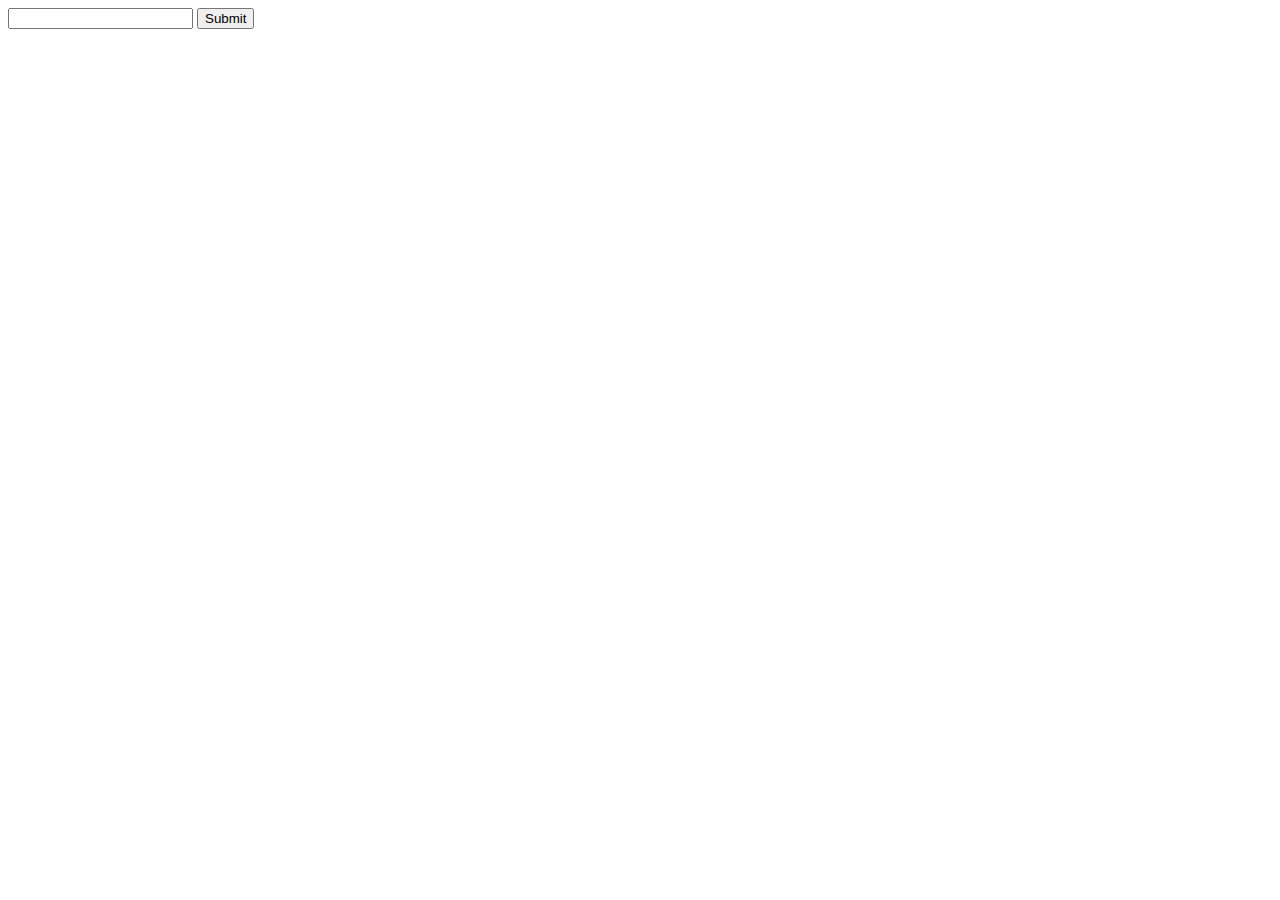
<file: newindex.html>
<!DOCTYPE html>
<html>
<head>
	<title></title>
</head>
<body>
	<form method="post" action="newindexphp.php">
		<input type="text" name="textinput">
		<button type="submit">Submit</button>	
	</form>
</body>
</html>
</file>
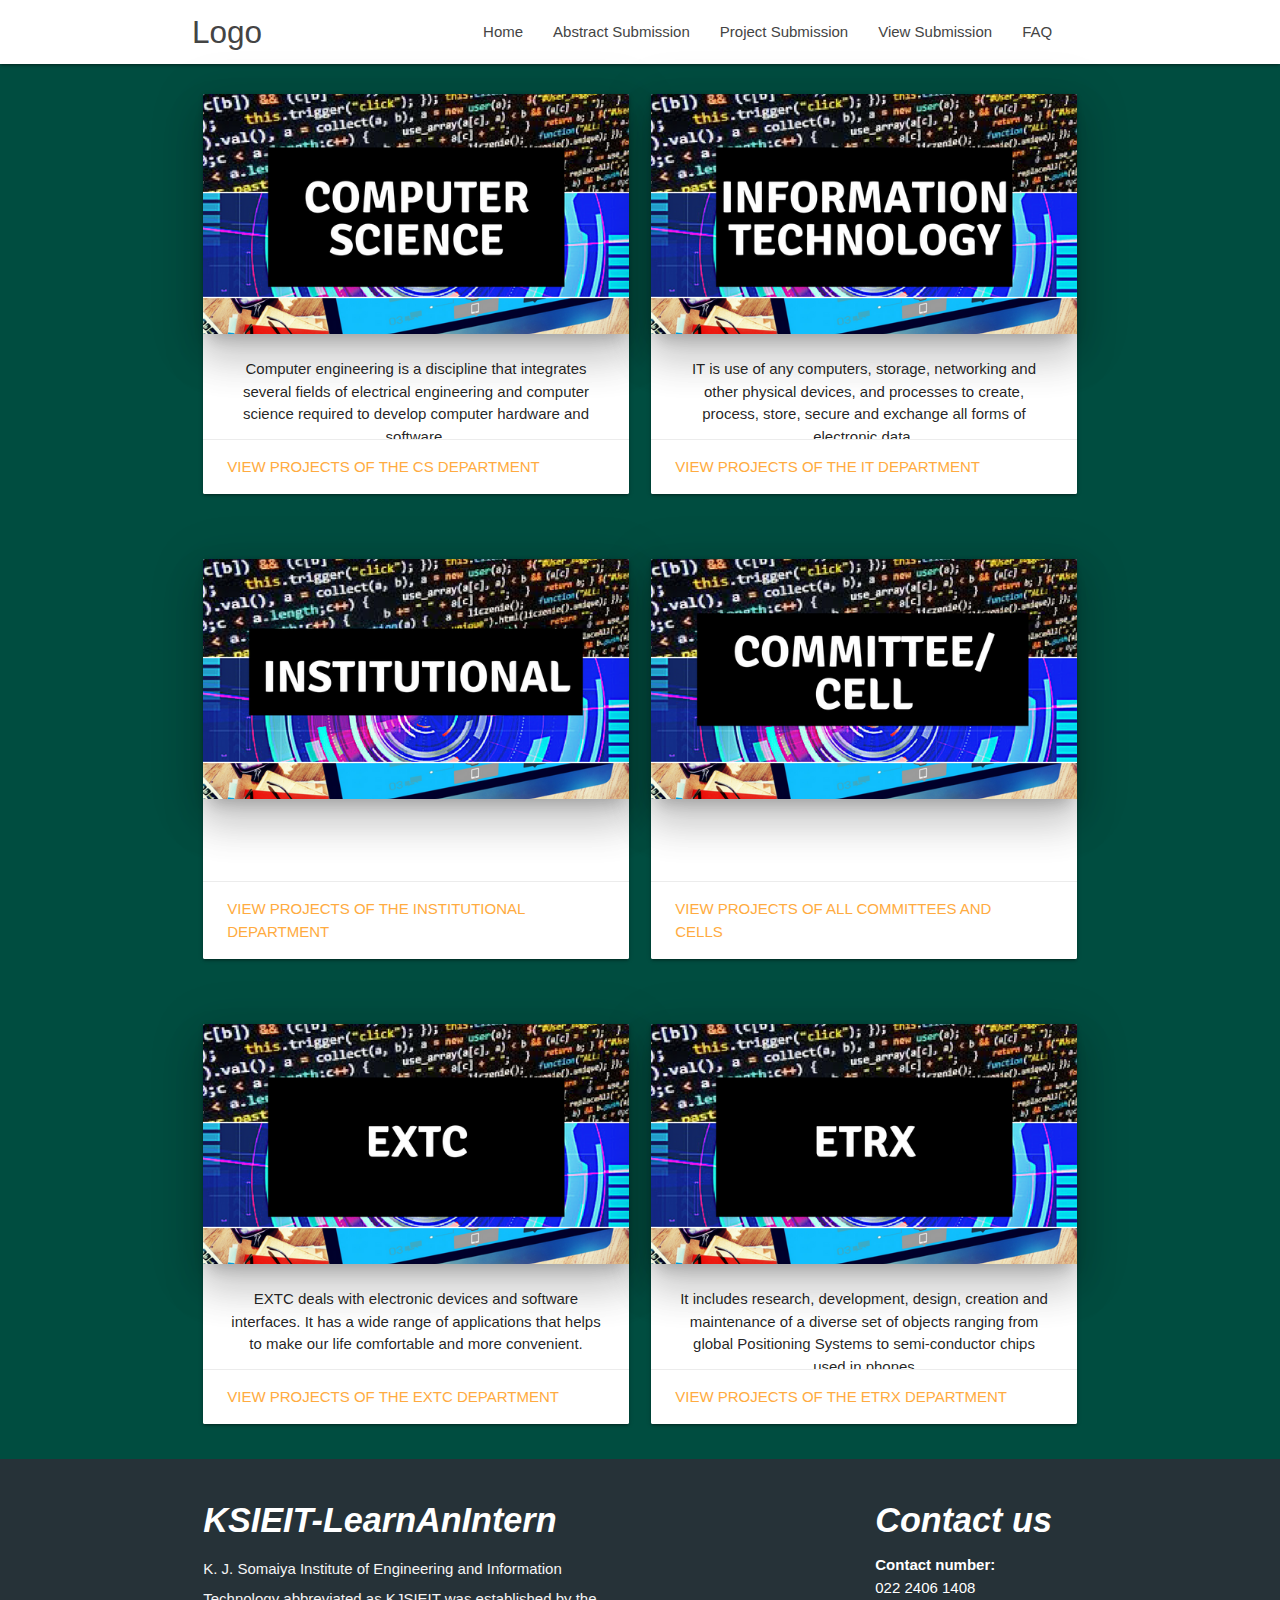
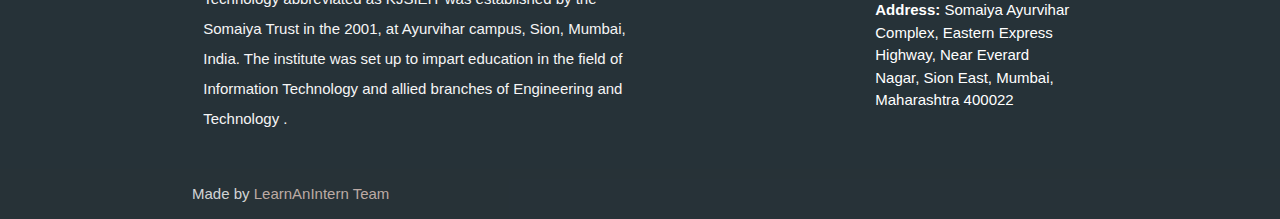
<file: viewsub.html>
<!DOCTYPE html>
<html lang="en">
<head>
  <meta http-equiv="LearnAnIntern" content="Project Management; charset=UTF-8"/>
  <meta name="viewport" content="width=device-width, initial-scale=1"/>
  <title>Welcome to LearnAnIntern</title>

  <!-- CSS  -->
  <link href="https://fonts.googleapis.com/icon?family=Material+Icons" rel="stylesheet">
  <link href="css/materialize.css" type="text/css" rel="stylesheet" media="screen,projection"/>
  <link href="css/style.css" type="text/css" rel="stylesheet" media="screen,projection"/>
</head>
<body class="#004d40 teal darken-4">

<!--Navigation bar -->
  <nav class="white" role="navigation">
    <div class="nav-wrapper container">
      <a id="logo-container" href="#" class="brand-logo">Logo</a>
      <ul class="right hide-on-med-and-down">
        <li><a href="index.html">Home</a></li>
		<li><a href="abstractsub.html">Abstract Submission</a></li>
		<li><a href="projectsub.html">Project Submission</a></li>
		<li><a href="viewsub.html">View Submission</a></li>
		<li><a href="faq.html">FAQ</a>
		</li> &nbsp &nbsp &nbsp
	    </ul>

      <ul id="nav-mobile" class="sidenav">
	      <li><a href="index.html">Home</a></li>
		<li><a href="abstractsub.html">Abstract Submission</a></li>
		<li><a href="projectsub.html">Project Submission</a></li>
		<li><a href="viewsub.html">View Submission</a></li>
		<li><a href="aboutus.html">About us</a></li>
      </ul>
      <a href="#" data-target="nav-mobile" class="sidenav-trigger"><i class="material-icons">menu</i></a>
    </div>
  </nav>

  <!--End navigation bar-->

<!--Code for cards-->
 
 <div class="container">
 <br>
 <div class="row">
    <div class="col s12 m6 ">
      <div class="card medium">
        <div class="card-image z-depth-5">
          <img src="media/cs.png">
           </div>
        <div class="card-content">
          <p><center>Computer engineering is a discipline that integrates several fields of electrical engineering and computer science required to develop computer hardware and software. </center></p>
        </div>
        <div class="card-action black-text">
          <a href="displayc.php">View projects of the CS department</a>
        </div>
      </div>
    </div>
  
  
      <div class="col s12 m6">
      <div class="card medium">
        <div class="card-image z-depth-5">
          <img src="media/it.png">
           </div>
        <div class="card-content">
          <p><center> IT is use of any computers, storage, networking and other physical devices, and processes to create, process, store, secure and exchange all forms of electronic data. </center></p>
        </div>
        <div class="card-action black-text">
          <a href="displayi.php">View projects of the IT department</a>
        </div>
      </div>
    </div>
  </div>
  
  <br>
 <div class="row">
    <div class="col s12 m6">
      <div class="card medium">
        <div class="card-image z-depth-5">
          <img src="media/insti.png">
           </div>
        <div class="card-content">
          <p><center>  </center></p>
        </div>
        <div class="card-action black-text">
          <a href="comingsoon.html">View projects of the Institutional department</a>
        </div>
      </div>
    </div>
  
  
      <div class="col s12 m6">
      <div class="card medium">
        <div class="card-image z-depth-5">
          <img src="media/comcell.png">
           </div>
        <div class="card-content">
          <p><center> </center></p>
        </div>
        <div class="card-action black-text">
          <a href="comingsoon.html">View projects of all committees and cells</a>
        </div>
      </div>
    </div>
  </div>
  
  <br>
 <div class="row">
    <div class="col s12 m6">
      <div class="card medium">
        <div class="card-image z-depth-5">
          <img src="media/extc.png">
           </div>
        <div class="card-content">
          <p><center>EXTC deals with electronic devices and software interfaces. It has a wide range of applications that helps to make our life comfortable and more convenient.</center></p>
        </div>
        <div class="card-action black-text">
          <a href="displaye.php">View projects of the EXTC department</a>
        </div>
      </div>
    </div>
  
  
      <div class="col s12 m6">
      <div class="card medium">
        <div class="card-image z-depth-5">
          <img src="media/etrx.png">
           </div>
        <div class="card-content">
          <p><center>It includes research, development, design, creation and maintenance of a diverse set of objects ranging from global Positioning Systems to semi-conductor chips used in phones </center></p>
        </div>
        <div class="card-action black-text">
          <a href="displayo.php">View projects of the ETRX department</a>
        </div>
      </div>
    </div>
  </div>
  
   </div>         
 
 
 
 
 
 <!--code for card ends -->
  <!--footer-->
 <footer class="page-footer #263238 blue-grey darken-4">
    <div class="container">
      <div class="row">
        <div class="col l6 s12">
          <h4 class="white-text"><b> <i>KSIEIT-LearnAnIntern</b></i></h4>
          <p class="grey-text text-lighten-4">K. J. Somaiya Institute of Engineering and Information Technology abbreviated as KJSIEIT was established by the Somaiya Trust in the 2001, at Ayurvihar campus, Sion, Mumbai, India. The institute was set up to impart education in the field of Information Technology and allied branches of Engineering and Technology .</p>


        </div>
        <div class="col l3 s12 right">
          <h4 class="white-text"><b> <i>Contact us </b> </i></h4>
          <ul>
            <li><a class="white-text" href="#!"><b> Contact number: </b> <br>022 2406 1408 </a></li>
            <li><a class="white-text" href="#!"><b> Address: </b> Somaiya Ayurvihar Complex, Eastern Express Highway, Near Everard Nagar, Sion East, Mumbai, Maharashtra 400022</a></li>
            
          </ul>
        </div>
        
      </div>
    </div>
    <div class="footer-copyright">
      <div class="container">
      Made by <a class="brown-text text-lighten-3" href="http://materializecss.com">LearnAnIntern Team</a>
      </div>
    </div>
  </footer>


  <!--  Scripts-->
  <script src="https://code.jquery.com/jquery-2.1.1.min.js"></script>
  <script src="js/materialize.js"></script>
  <script src="js/init.js"></script>
<script>


</script>
  </body>
</html>
</file>
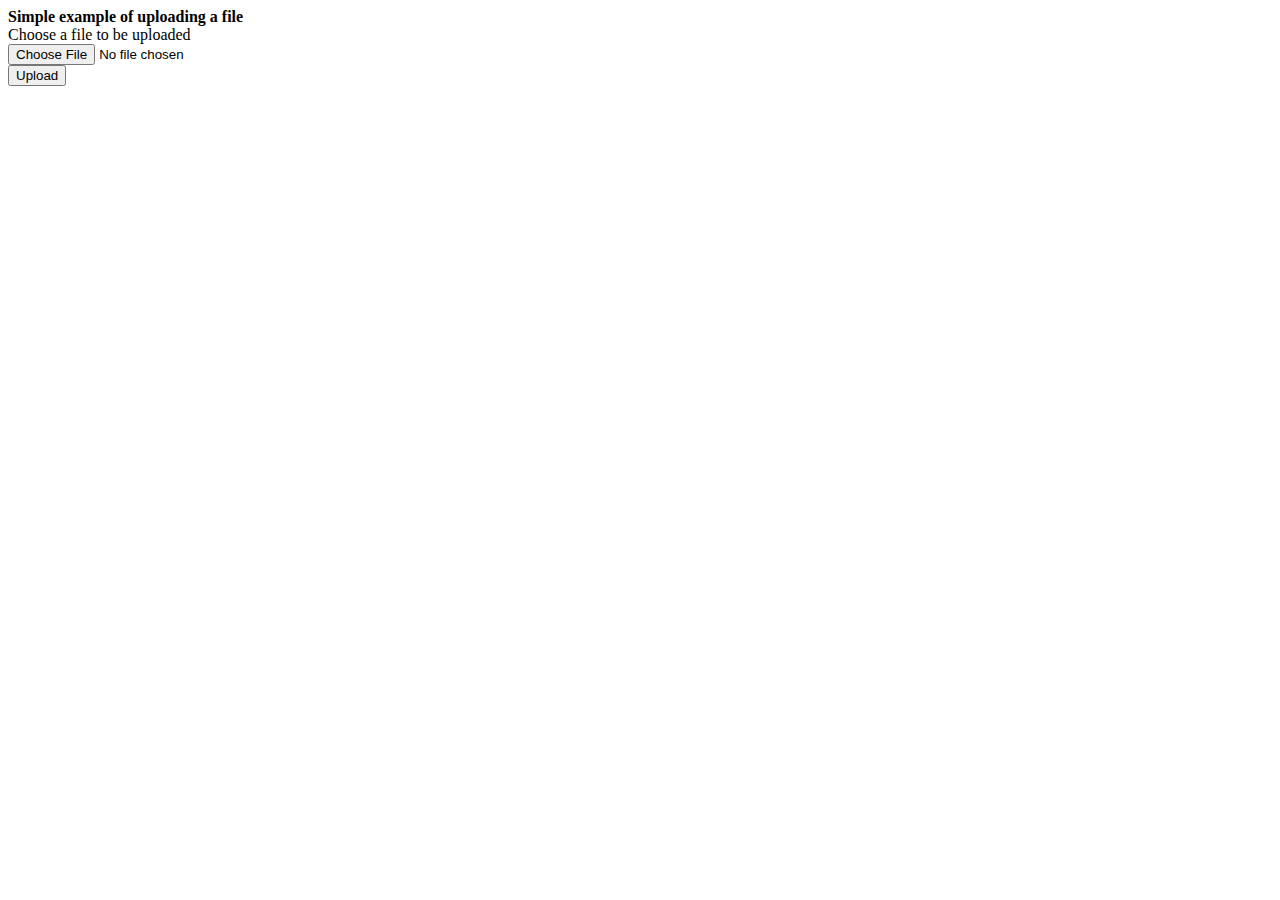
<file: testupload/demo.html>
<html>
 
<head>
 
<title>A simple example of uploading a file using PHP script</title>
 
</head>
 
<body>
 
<b>Simple example of uploading a file</b><br />
 
Choose a file to be uploaded<br />
 
<form action="upload_file.php" method="post" enctype="multipart/form-data">
 
<input type="file" name="file" size="50" />
 
<br />
 
<input type="submit" value="Upload" />
 
</form>
 
</body>
 
</html>
</file>
<file: css/style.css>
/* Custom Stylesheet */
/**
 * Use this file to override Materialize files so you can update
 * the core Materialize files in the future
 *
 * Made By MaterializeCSS.com
 */


nav ul a,
nav .brand-logo {
  color: #444;
}

p {
  line-height: 2rem;
}

.sidenav-trigger {
  color: #26a69a;
}

.parallax-container {
  min-height: 380px;
  line-height: 0;
  height: auto;
  color: rgba(255,255,255,.9);
}
  .parallax-container .section {
    width: 100%;
  }

@media only screen and (max-width : 992px) {
  .parallax-container .section {
    position: absolute;
    top: 40%;
  }
  #index-banner .section {
    top: 10%;
  }
}

@media only screen and (max-width : 600px) {
  #index-banner .section {
    top: 0;
  }
}

.icon-block {
  padding: 0 15px;
}
.icon-block .material-icons {
  font-size: inherit;
}

footer.page-footer {
  margin: 0;
}
h3{
  color: white;
}
.collapsible-body{
  background-color: #b2dfdb;
}
.collapsible-header{
  font-size: 20px;
  font-weight: bold;
}
.table-of-contents{
  font-size: 20px;
}
</file>
